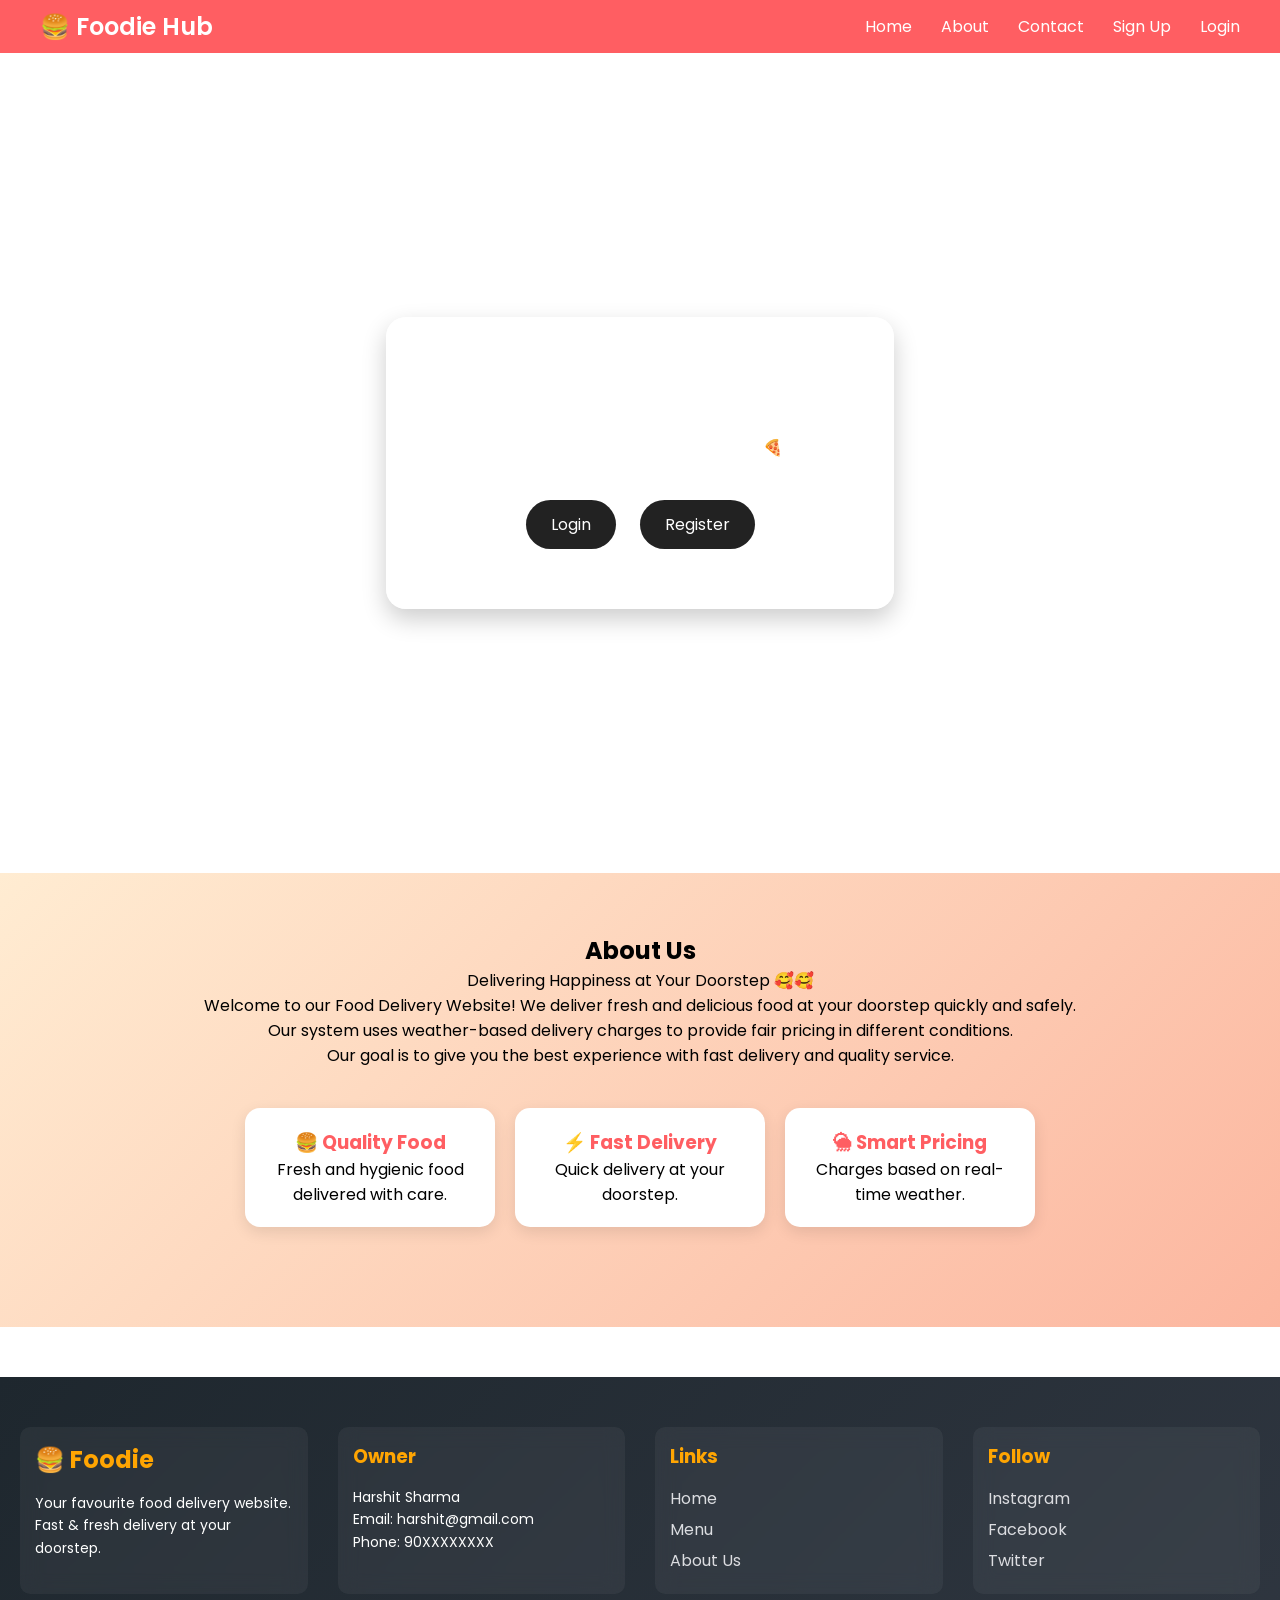
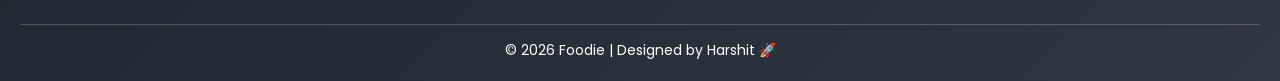
<file: index.html>
<!DOCTYPE html>
<html lang="en">

<head>
    <meta charset="UTF-8">
    <meta name="viewport" content="width=device-width, initial-scale=1.0">
    <title>Foodie Hub</title>

  
    <link href="https://fonts.googleapis.com/css2?family=Poppins:wght@300;400;600&display=swap" rel="stylesheet">
    <link rel="stylesheet" href="css/index.css">

    
</head>

<body>

  
    <div class="navbar">
        <div class="logo">🍔 Foodie Hub</div>
        <div class="nav-links">
            <a href="#home">Home</a>
            <a href="#about">About</a>
            <a href="#foot">Contact</a>
            <a href="signup.html">Sign Up</a>
            <a href="login.html">Login</a>
        </div>
        <div class="menu-toggle" onclick="toggleMenu()">☰

        </div>
    </div>

    <div class="container">
        <div class="card">
            <h1>Welcome to Foodie Hub</h1>
            <p>Order your favorite food anytime 🍕</p>

            <button class="btn login-btn" onclick="openLogin()">Login</button>
            <button class="btn register-btn" onclick="openRegister()">Register</button>
        </div>
    </div>


    <section id="about">
        <div class="about-container">

            <h2>About Us</h2>
            <p class="tagline">Delivering Happiness at Your Doorstep 🥰🥰</p>

            <p>
                Welcome to our Food Delivery Website! We deliver fresh and delicious
                food at your doorstep quickly and safely.
            </p>

            <p>
                Our system uses weather-based delivery charges to provide fair pricing
                in different conditions.
            </p>

            <p>
                Our goal is to give you the best experience with fast delivery and
                quality service.
            </p>
            <div class="about-box">
                <div class="about-card">
                    <h3>🍔 Quality Food</h3>
                    <p>Fresh and hygienic food delivered with care.</p>
                </div>

                <div class="about-card">
                    <h3>⚡ Fast Delivery</h3>
                    <p>Quick delivery at your doorstep.</p>
                </div>

                <div class="about-card">
                    <h3>🌦 Smart Pricing</h3>
                    <p>Charges based on real-time weather.</p>
                </div>
            </div>
        </div>
    </section>

    <footer id="foot" class="footer">
        <div class="footer-container">

            <div class="footer-box">
                <h2>🍔 Foodie</h2>
                <p>Your favourite food delivery website. Fast & fresh delivery at your doorstep.</p>
            </div>

            <div class="footer-box">
                <h3>Owner</h3>
                <p>Harshit Sharma</p>
                <p>Email: harshit@gmail.com</p>
                <p>Phone: 90XXXXXXXX</p>
            </div>

            <div class="footer-box">
                <h3>Links</h3>
                <a href="index.html">Home</a>
                <a href="#menu">Menu</a>
                <a href="#about">About Us</a>
            </div>

            <div class="footer-box">
                <h3>Follow</h3>
                <a href="https://www.instagram.com/harshit_sharmaaaaa_?igsh=MTJzdXRiM2RycnNuNg==">Instagram</a>
                <a href="https://www.facebook.com/share/18TSvntSpW/">Facebook</a>
                <a href="#">Twitter</a>
            </div>

        </div>

        <div class="footer-bottom">
            <p>© 2026 Foodie | Designed by Harshit 🚀</p>
        </div>
    </footer>

    <script>
        function openLogin() {
            window.location.href = "login.html";
        }

        function openRegister() {
            window.location.href = "signup.html";
        }

        function toggleMenu() {
            const nav = document.querySelector(".nav-links");
            nav.classList.toggle("active");
        }
    </script>

</body>

</html>
</file>
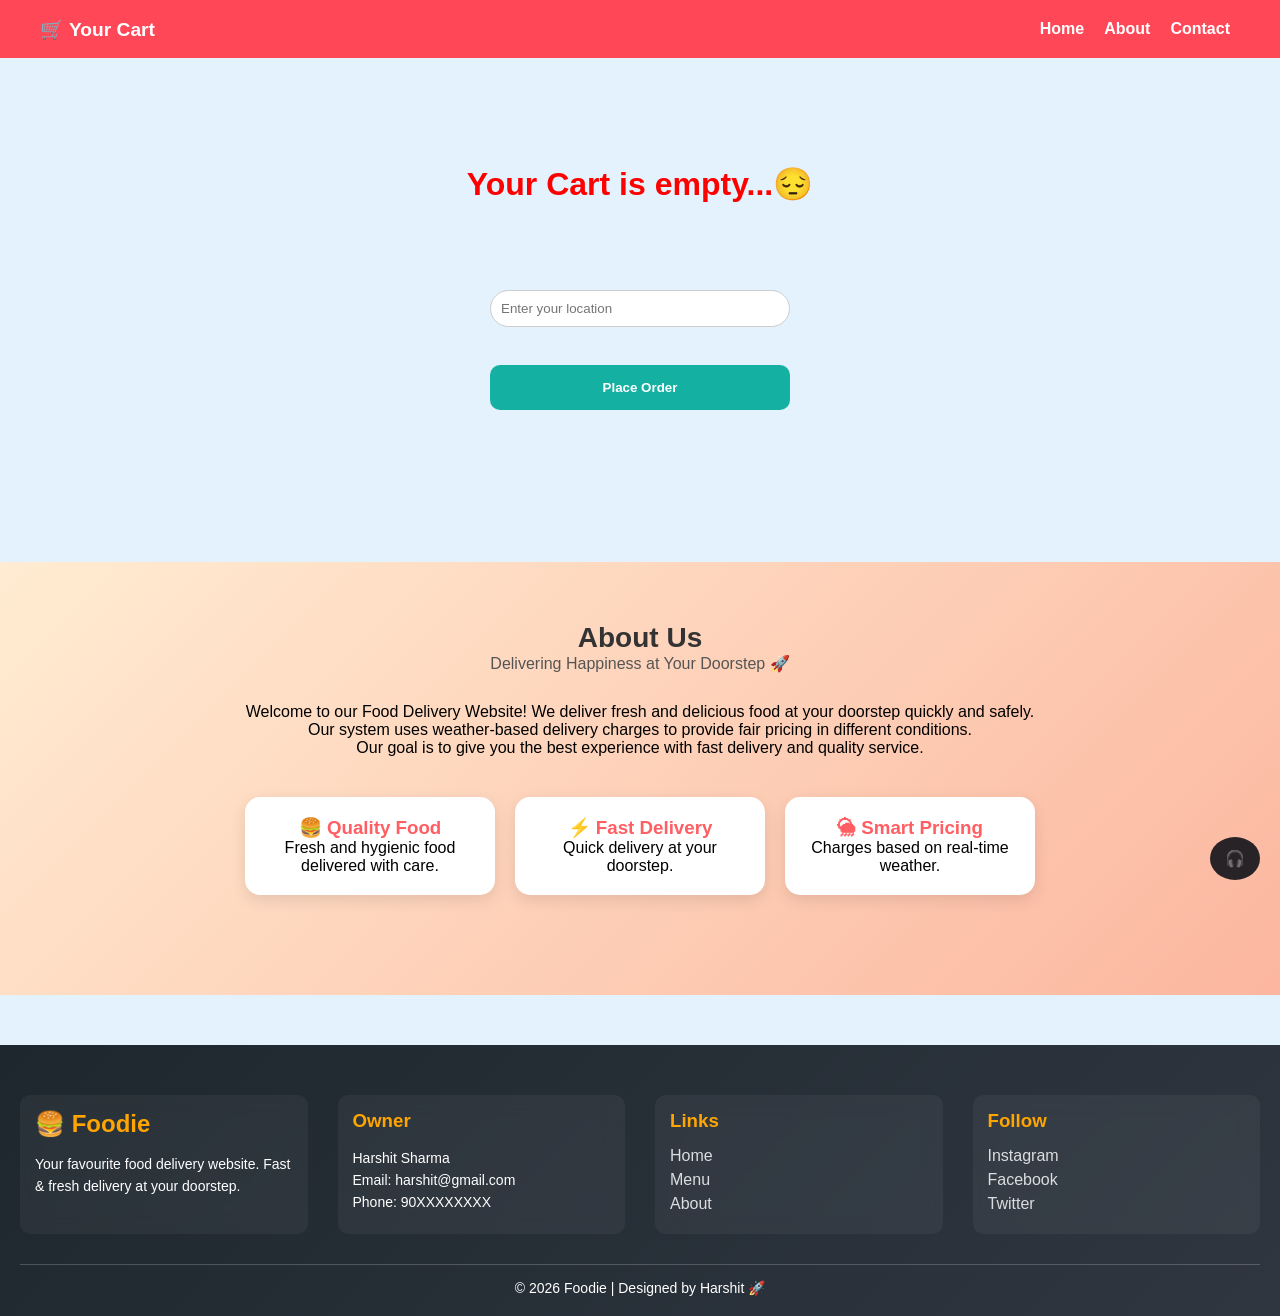
<file: cart.html>
<!DOCTYPE html>
<html>

<head>
  <meta charset="UTF-8">
  <meta name="viewport" content="width=device-width, initial-scale=1.0">
  <title>Cart</title>
  <link rel="stylesheet" href="css/style.css">
  
</head>

<body>

  <header>
    <h2>🛒 Your Cart</h2>
    
     <div class="hamburger" onclick="toggleMenu()">
        <span></span>
        <span></span>
        <span></span>
    </div>

    <nav id="nav-menu">
        <a href="home.html">Home</a>
        <a href="#about">About</a>
        <a href="#foot">Contact</a>

        
    </nav>
</header>



  <div class="cart-box">

    <div id="items"></div>


    <input id="loc" placeholder="Enter your location">
  

    <br>
    <button id="tom" onclick="order()">Place Order</button>
    <p id="msg"></p>

    <h3 id="result"></h3>
  </div>


  <div id="items"></div>
  <section id="about">
    <div class="about-container">

      <h2>About Us</h2>
      <p class="tagline">Delivering Happiness at Your Doorstep 🚀</p>

      <p>
        Welcome to our Food Delivery Website! We deliver fresh and delicious
        food at your doorstep quickly and safely.
      </p>

      <p>
        Our system uses weather-based delivery charges to provide fair pricing
        in different conditions.
      </p>

      <p>
        Our goal is to give you the best experience with fast delivery and
        quality service.
      </p>



      <div class="about-box">
        <div class="about-card">
          <h3>🍔 Quality Food</h3>
          <p>Fresh and hygienic food delivered with care.</p>
        </div>

        <div class="about-card">
          <h3>⚡ Fast Delivery</h3>
          <p>Quick delivery at your doorstep.</p>
        </div>

        <div class="about-card">
          <h3>🌦 Smart Pricing</h3>
          <p>Charges based on real-time weather.</p>
        </div>
      </div>


  </section>


  <div id="chatBtn" onclick="toggleChat()">🎧</div>


  <div id="chatPopup">
    <div id="chatHeader">
      Help Centre
      <span style="cursor: pointer;" onclick="toggleChat()">✖</span>
    </div>

    <div id="chatBody"></div>

    <div id="chatInputArea">
      <input id="userInput" placeholder="Ask something...">
      <button onclick="sendMessage()">Send</button>
    </div>
  </div>

  <div id="overlay" onclick="toggleChat()"></div>



  <footer id="foot"  class="footer">
    <div class="footer-container">

      <div class="footer-box">
        <h2>🍔 Foodie</h2>
        <p>Your favourite food delivery website. Fast & fresh delivery at your doorstep.</p>
      </div>

      <div class="footer-box">
        <h3>Owner</h3>
        <p>Harshit Sharma</p>
        <p>Email: harshit@gmail.com</p>
        <p>Phone: 90XXXXXXXX</p>
      </div>

      <div class="footer-box">
        <h3>Links</h3>
        <a href="index.html">Home</a>
        <a href="#menu">Menu</a>
        <a href="#about">About</a>
      </div>

      <div class="footer-box">
        <h3>Follow</h3>
        <a href="#">Instagram</a>
        <a href="#">Facebook</a>
        <a href="#">Twitter</a>
      </div>

    </div>

    <div class="footer-bottom">
      <p>© 2026 Foodie | Designed by Harshit 🚀</p>
    </div>
  </footer>
  <script src="js/cart.js"></script>
</body>

</html>
</file>
<file: css/index.css>
*{
    margin:0;
    padding:0;
    box-sizing:border-box;
    font-family: 'Poppins', sans-serif;
}

html{
    scroll-behavior: smooth;
}
body{
    height:100vh;
    background: linear-gradient(135deg, #ff7e5f, #feb47b);
    background: url('https://images.unsplash.com/photo-1504674900247-0877df9cc836') no-repeat center center/cover;
}


.navbar{
    background-color: #ff5e62;
    display:flex;
    justify-content:space-between;
    align-items:center;
     padding:9px 40px;
    color:white;
    position: relative;
}

.logo{
    font-size:24px;
    font-weight:600;
}


.nav-links a{
    margin-left:25px;
    text-decoration:none;
    color:white;
    font-weight:400;
    transition:0.3s;
}

.nav-links a:hover{
    color:#38bdf8;
}



.menu-toggle{
    display:none;
    font-size:28px;
    margin-right: -26px;
    cursor:pointer;
}


@media (max-width: 768px){
    

    .nav-links{
        display: none;   
        position: absolute;
        top: 60px;
        right: 10px;
        width: 200px;
         z-index: 100;
        background: rgba(0,0,0,0.95);
        flex-direction: column;
        padding: 15px;
        border-radius: 15px;
    }

    .nav-links.active{
        display: flex;   
    }

    .menu-toggle{
        display: block;
    }
}

.container{
    height:calc(100vh - 80px);
    display:flex;
    justify-content:center;
     position: relative;
    z-index: 1;
    align-items:center;
}

.card{
    background: rgba(255,255,255,59%);
    padding:50px 60px;
    border-radius:20px;
    backdrop-filter: blur(15px);
    text-align:center;
    box-shadow: 0 10px 25px rgba(0,0,0,0.2);
}

.card h1{
    color:white;
    margin-bottom:20px;
}

.card p{
    color:white;
    margin-bottom:30px;
}


.btn{
    padding:12px 25px;
    margin:10px;
    border:none;
    border-radius:30px;
    font-size:16px;
    cursor:pointer;
    transition:0.3s;
}


.login-btn{
    background:#222;
    color:white;
}

.login-btn:hover{
    background:white;
    color:#ff7e5f;
}


.register-btn{
    background:#222;
    color:white;
}

.register-btn:hover{
    background:white;
    color:#ff7e5f;
}

#about{
  padding:60px 20px;
  background: linear-gradient(135deg, #ffecd2, #fcb69f);
  text-align:center;
}
.about-box{
  display:flex;
  justify-content:center;
  gap:20px;
  margin:40px 0;
  flex-wrap:wrap;
}

.about-card{
  background:white;
  padding:20px;
  width:100%;
  max-width:250px;
  border-radius:15px;
  box-shadow:0 5px 15px rgba(0,0,0,0.1);
  transition:0.3s;
}

.about-card:hover{
  transform: translateY(-10px) scale(1.05);
}

.about-card h3{
  color:#ff5e62;
}

.footer{
  background: linear-gradient(135deg, #1e272e, #2f3640);
  color:white;
  padding:50px 20px 20px;
  margin-top:50px;
}

.footer-container{
  display:grid;
  grid-template-columns: repeat(auto-fit, minmax(220px,1fr));
  gap:30px;
}

.footer-box h2,
.footer-box h3{
  margin-bottom:15px;
  color:#ffa502;
}

.footer-box p{
  font-size:14px;
  line-height:1.6;
}

.footer-box a{
  display:block;
  color:#dcdde1;
  text-decoration:none;
  margin:6px 0;
}

.footer-box a:hover{
  color:#ffa502;
  transform: translateX(5px);
}

.footer-box{
  background: rgba(255,255,255,0.05);
  padding:15px;
  border-radius:10px;
  backdrop-filter: blur(10px);
}

.footer-box:hover{
  transform: translateY(-5px);
}

.footer-bottom{
  text-align:center;
  margin-top:30px;
  padding-top:15px;
  border-top:1px solid rgba(255,255,255,0.2);
  font-size:14px;
}
</file>
<file: css/style.css>
*{
  margin:0;
  padding:0;
  box-sizing:border-box;
  font-family:Arial;
}

body{
  background-color: #e3f2fd;
}

html{
  scroll-behavior: smooth;
}

/* HEADER */
header{
  display:flex;
  flex-direction: row;
  justify-content:space-between;
  align-items:center;
  background:#ff4757;
  color:white;
  padding:15px 40px;

}
 header h2{
  margin-right:auto;
  font-size: 1.2rem;
 }

nav{
  display:flex;
  flex-wrap:wrap;
  justify-content:flex-end;
  
}

nav a{
  color:white;
  margin:5px 10px;
  text-decoration:none;
  font-weight:bold;
  justify-content: space-between;
}
nav a:hover{
  color:#38bdf8;
}
.cart{
  cursor:pointer;
  font-size:18px;
  margin-right: 9px;
}


.hero{
  height:250px;
  background:url("https://images.unsplash.com/photo-1504674900247-0877df9cc836") center/cover;
  display:flex;
  align-items:center;
  justify-content:center;
  color:white;
  font-size:30px;
  font-weight:bold;
  text-align:center;
  padding:0 10px;
}


.container{
  display:flex;
  justify-content:center;
  gap:30px;
  padding:40px;
  flex-wrap:wrap;
}

.card{
  background:white;
  width:100%;
  max-width:343px;
  border-radius:15px;
  overflow:hidden;
  box-shadow:0 5px 15px rgba(0,0,0,0.1);
  text-align:center;
  transition:0.3s;
}

.card:hover{
  transform:scale(1.05);
}

.card img{
  width:100%;
  height:170px;
  object-fit:cover;
}

.card h3{
  margin:10px 0;
}

.card p{
  color:#2f3542;
  font-weight:bold;
}


button{
  background:red;
  border:none;
  padding:10px;
  width:100%;
  max-width:200px;
  margin:15px auto;
  color:white;
  border-radius:23px;
  cursor:pointer;
  font-weight:bold;
  display:block;
}

button:hover{
  background:#e721c3;
}


.cart-box{
  padding:20px;
}

.item{
  background:#cd84344d;
  padding:15px;
  margin:20px auto;
  max-width:500px;
  border-radius:30px;
  box-shadow:0 3px 10px rgba(0,0,0,0.1);
}


input{
  padding:10px;
  width:90%;
  max-width:300px;
  margin:10px auto;
  border-radius:55px;
  border:1px solid #ccc;
  display:block;
}

#result{
  margin-top:20px;
  text-align:center;
}

#loc{
  display:block;
  margin:auto;
}

#tom{
  background:#14b1a3;
  border:none;
  padding:15px;
  width:90%;
  max-width:300px;
  margin:20px auto;
  color:white;
  border-radius:10px;
  cursor:pointer;
  font-weight:bold;
  display:block;
}

#tom:hover{
  background:#0df218;
}

#heading{
  text-align:center;
  padding:7%;
  color:red;
}


.order-card{
  width:90%;
  max-width:500px;
  margin:50px auto;
  padding:30px;
  background:#898181;
  border-radius:12px;
  box-shadow:0 4px 10px rgba(0,0,0,0.2);
  text-align:center;
}


#about{
  padding:60px 20px;
  background: linear-gradient(135deg, #ffecd2, #fcb69f);
  text-align:center;
}

.about-container h2{
  font-size:28px;
  color:#333;
}

.tagline{
  margin-bottom:30px;
  color:#555;
}

.profile img{
  width:120px;
  height:120px;
  border-radius:50%;
  margin-top:20px;
  border:3px solid #ff5e62;
}

.profile h3{
  margin:10px 0 5px;
}

.profile p{
  color:#777;
}

.about-box{
  display:flex;
  justify-content:center;
  gap:20px;
  margin:40px 0;
  flex-wrap:wrap;
}

.about-card{
  background:white;
  padding:20px;
  width:100%;
  max-width:250px;
  border-radius:15px;
  box-shadow:0 5px 15px rgba(0,0,0,0.1);
  transition:0.3s;
}

.about-card:hover{
  transform: translateY(-10px) scale(1.05);
}

.about-card h3{
  color:#ff5e62;
}


.contact{
  margin-top:30px;
}

.contact p{
  margin:5px 0;
}



.plus, .minus{
  width:41px;
  height:26px;
  border-radius:22%;
  border:none;
  background:red;
  color:white;
  font-size:22px;
  cursor:pointer;
  display:inline-flex;
  align-items:center;
  justify-content:center;
  margin:10px;
}

#chatBtn{
  position:fixed;
  bottom:20px;
  right:20px;
  background:#272327;
  color:white;
  padding:12px 15px;
  border-radius:50%;
  cursor:pointer;
  z-index:1000;
}


#overlay{
  position:fixed;
  top:0;
  left:0;
  width:100%;
  height:100%;
  background: rgba(0,0,0,0.5);
  backdrop-filter: blur(5px);
  display:none;
  z-index:999;
}


#chatPopup{
  position:fixed;
  top:20%;
  left:50%;
  transform:translateX(-50%);
  width:90%;
  max-width:400px;
  height:300px;
  background:white;
  border-radius:10px;
  overflow:hidden;
  display:none;
  z-index:1000;
}


#chatHeader{
  background:#2cdb0d;
  color:white;
  padding:10px;
  display:flex;
  justify-content:space-between;
}


#chatBody{
  height:200px;
  padding:10px;
  overflow-y:auto;
}

#chatInputArea{
  display:flex;
}

#chatInputArea input{
  flex:1;
  padding:10px;
  border:none;
}

#chatInputArea button{
  padding:10px;
  border:none;
  background:#2cdb0d;
  color:white;
}


#chatPopup.active{
  display:block;
}

#overlay.active{
  display:block;
}


.footer{
  background: linear-gradient(135deg, #1e272e, #2f3640);
  color:white;
  padding:50px 20px 20px;
  margin-top:50px;
}

.footer-container{
  display:grid;
  grid-template-columns: repeat(auto-fit, minmax(220px,1fr));
  gap:30px;
}

.footer-box h2,
.footer-box h3{
  margin-bottom:15px;
  color:#ffa502;
}

.footer-box p{
  font-size:14px;
  line-height:1.6;
}

.footer-box a{
  display:block;
  color:#dcdde1;
  text-decoration:none;
  margin:6px 0;
}

.footer-box a:hover{
  color:#ffa502;
  transform: translateX(5px);
}

.footer-box{
  background: rgba(255,255,255,0.05);
  padding:15px;
  border-radius:10px;
  backdrop-filter: blur(10px);
}

.footer-box:hover{
  transform: translateY(-5px);
}

.footer-bottom{
  text-align:center;
  margin-top:30px;
  padding-top:15px;
  border-top:1px solid rgba(255,255,255,0.2);
  font-size:14px;
}




.hamburger {
    display: none; 
    flex-direction: column;
    cursor: pointer;
    margin-right: -25px;
    gap: 5px;
}

.hamburger span {
    width: 25px;
    height: 3px;
    background-color: white;
    border-radius: 2px;
}


@media (max-width: 768px) {
    .hamburger {
        display: flex; 
    }

    nav {
        display: none;   
        position: absolute;
        top: 60px;
        right: 10px;
        width: 200px;
         z-index: 100;
        background: rgba(0,0,0,0.95);
        flex-direction: column;
        padding: 15px;
        border-radius: 15px;
    }

    
    nav.active {
        display: flex;
    }
}

#msg{
    padding: 46px;
    color: #84e225;
    text-align: center;
    font-size: xx-large;
    font-weight: bolder;
}

.jump {
  animation: jump 0.9s ease;
  opacity: 1;
}

@keyframes jump {
  0%{
    transform: translateY(-80px);
  }
  40%{
    transform: translateY(20px);
  }
  60%{
    transform: translateY(-15px);
  }
  80%{
    transform: translateY(8px);
  }
  100%{
    transform: translateY(0);
  }
}
</file>
